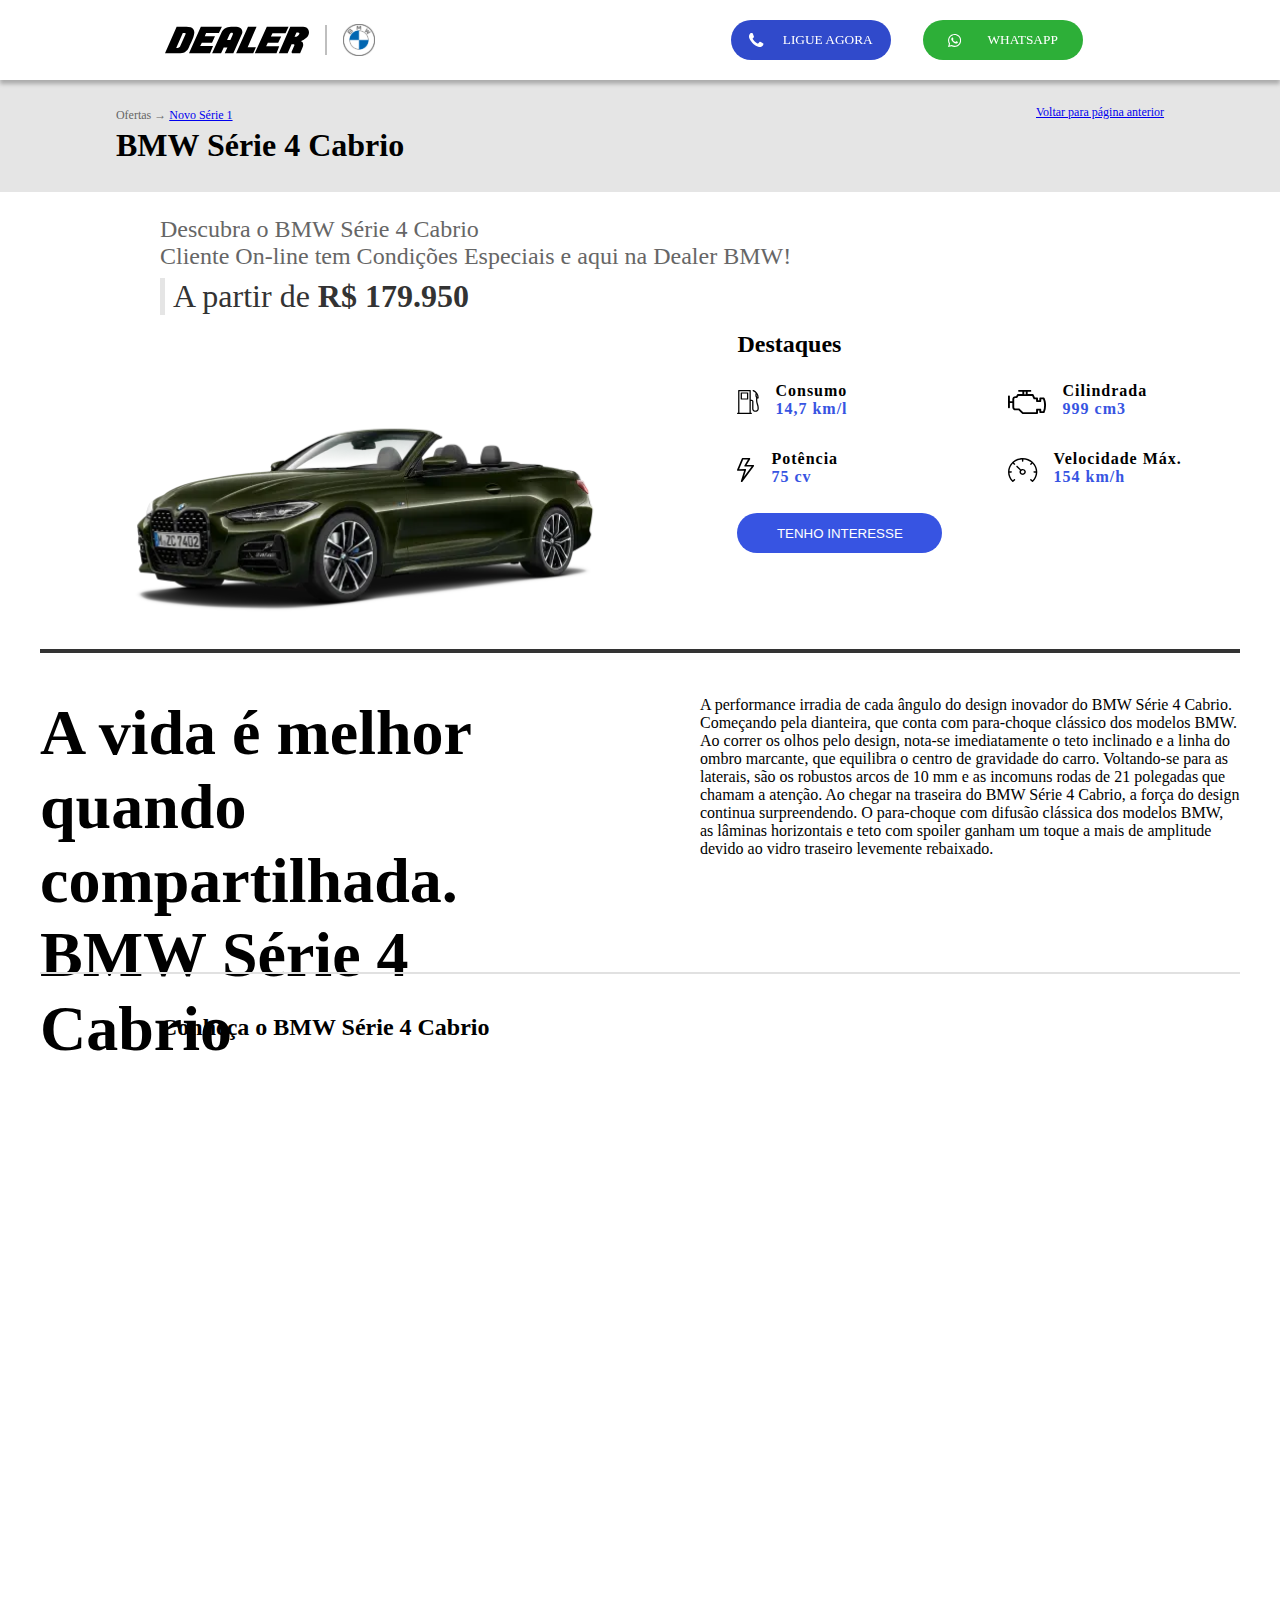
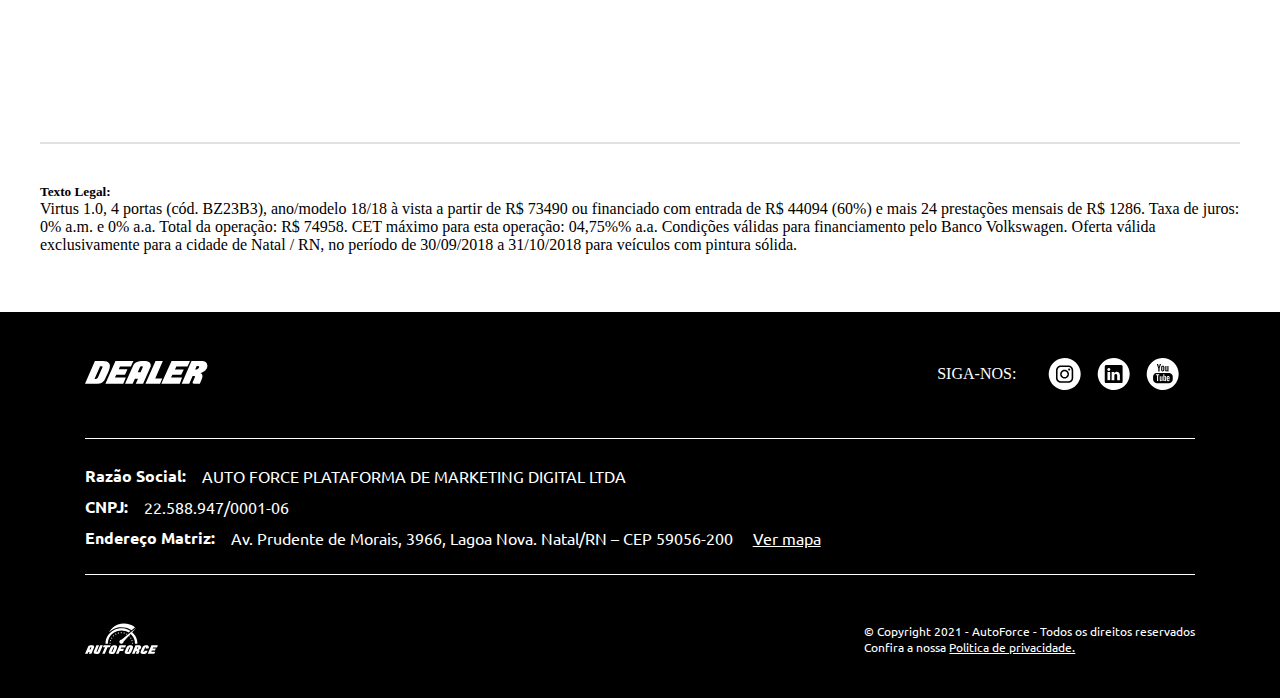
<file: index.html>
<!DOCTYPE html>
<html lang="en">
  <head>
    <meta charset="UTF-8" />
    <meta http-equiv="X-UA-Compatible" content="IE=edge" />
    <meta name="viewport" content="width=device-width, initial-scale=1.0" />
    <!-- Link da folha de estilos -->
    <link rel="stylesheet" href="./assets/css/styles.css" />
    <script src="./actions.js" defer></script>

    <title>DEALER</title>
  </head>
  <body>
    <main class="container-main">
      <!-- Elemento da Header Page -->
      <header class="container-header">
        <figure class="container-header__logos">
          <img
            class="logoDealer"
            src="./assets/img/imgHeader/logoDealer.svg"
            alt="Logo DEALER"
          />
          <img
            class="logoBMW"
            src="./assets/img/imgHeader/logoBMW.svg"
            alt="Logo BMW"
          />
        </figure>
        <section class="container-header__button">
          <button class="btn-ligue">
            <img
              src="./assets/img/imgTopPage/iconPhone.svg"
              alt="Icon Telefone"
            />
            LIGUE AGORA
          </button>
          <button class="btn-whats">
            <img
              src="./assets/img/imgTopPage/iconWhats.svg"
              alt="Icon Whatsapp"
            />WHATSAPP
          </button>
        </section>
      </header>

      <!-- Elementos da Top Page -->
      <section class="container-artigo">
        <article class="container-artigo__info">
          <p>Ofertas → <a href="#">Novo Série 1</a></p>
          <h1><strong>BMW Série 4 Cabrio</strong></h1>
        </article>
        <article class="container-artigo__title">
          <p><a href="#">Voltar para página anterior</a></p>
        </article>
      </section>

      <!-- Elementos da Top Page -->
      <section class="containertop">
        <article class="containertop-title">
          <p>Descubra o BMW Série 4 Cabrio</p>
          <p>Cliente On-line tem Condições Especiais e aqui na Dealer BMW!</p>
          <h1>A partir de <strong>R$ 179.950</strong></h1>
        </article>

        <!-- Elementos de imagem do veiculo e ficha técnica -->
        <section class="containertop-infocar">
          <section>
            <figure class="containertop-imgbmw">
              <img
                src="./assets/img/imgTopPage/bmwImg.svg"
                alt="BMW Série 4 Cabrio"
              />
            </figure>
          </section>
          <section class="containertop-global">
            <section>
              <h1><strong>Destaques</strong></h1>
            </section>

            <section class="fichatecnica">
              <section class="containertop__ficha1">
                <section class="consumo">
                  <section>
                    <img
                      src="./assets/img/imgTopPage/iconCombustivel.svg"
                      alt="Icon Combustivel"
                    />
                  </section>
                  <section>
                    <h5>Consumo</h5>
                    <h5 style="color: #3754e2">14,7 km/l</h5>
                  </section>
                </section>
                <section class="potencia">
                  <section>
                    <img
                      src="./assets/img/imgTopPage/iconRaio.svg"
                      alt="Icon Potência"
                    />
                  </section>
                  <section>
                    <h5>Potência</h5>
                    <h5 style="color: #3754e2">75 cv</h5>
                  </section>
                </section>
              </section>
              <section class="containertop__ficha2">
                <section class="cilindrada">
                  <section>
                    <img
                      src="./assets/img/imgTopPage/iconMotor.svg"
                      alt="Icon Motor"
                    />
                  </section>
                  <section>
                    <h5>Cilindrada</h5>
                    <h5 style="color: #3754e2">999 cm3</h5>
                  </section>
                </section>

                <section class="velocidade">
                  <section>
                    <img
                      src="./assets/img/imgTopPage/iconVelocimetro.svg"
                      alt="Icon Velocidade"
                    />
                  </section>
                  <section>
                    <h5>Velocidade Máx.</h5>
                    <h5 style="color: #3754e2">154 km/h</h5>
                  </section>
                </section>
              </section>
            </section>

            <button class="btn-interesse">TENHO INTERESSE</button>
          </section>
        </section>
        <!-- divisor de seção top -->
        <section class="line">
          <section class="line-top"></section>
        </section>
      </section>

      <!-- Elementos do Centro da Page-->
      <section class="container-descricao">
        <div class="container-descricao__global">
          <article class="container-descricao__title">
            <h1>A vida é melhor quando compartilhada. BMW Série 4 Cabrio</h1>
          </article>
          <article class="container-descricao__content">
            <p>
              A performance irradia de cada ângulo do design inovador do BMW
              Série 4 Cabrio. Começando pela dianteira, que conta com
              para-choque clássico dos modelos BMW. Ao correr os olhos pelo
              design, nota-se imediatamente o teto inclinado e a linha do ombro
              marcante, que equilibra o centro de gravidade do carro.
              Voltando-se para as laterais, são os robustos arcos de 10 mm e as
              incomuns rodas de 21 polegadas que chamam a atenção. Ao chegar na
              traseira do BMW Série 4 Cabrio, a força do design continua
              surpreendendo. O para-choque com difusão clássica dos modelos BMW,
              as lâminas horizontais e teto com spoiler ganham um toque a mais
              de amplitude devido ao vidro traseiro levemente rebaixado.
            </p>
          </article>
        </div>
      </section>

      <!-- divisor de seção midle-->
      <section class="line">
        <section class="linemidle"></section>
      </section>

      <!-- Elementos Midle da Page -->
      <section class="container-midletitle">
        <h1>Conheça o BMW Série 4 Cabrio</h1>
      </section>
      <section class="container-midle">
        <iframe
          width="1200px"
          height="623px"
          src="https://www.youtube.com/embed/cFyrTEYyq64"
          title="The BMW Concept Z4 (2017)."
          frameborder="0"
          allow="accelerometer; autoplay; clipboard-write; encrypted-media; gyroscope; picture-in-picture"
          allowfullscreen
        ></iframe>
      </section>

      <!-- divisor de seção midle-->
      <section class="line">
        <section class="linemidle"></section>
      </section>

      <!-- Elementos Bottom da Page -->
      <article class="artico-bottom">
        <h5>Texto Legal:</h5>
        <p>
          Virtus 1.0, 4 portas (cód. BZ23B3), ano/modelo 18/18 à vista a partir
          de R$ 73490 ou financiado com entrada de R$ 44094 (60%) e mais 24
          prestações mensais de R$ 1286. Taxa de juros: 0% a.m. e 0% a.a. Total
          da operação: R$ 74958. CET máximo para esta operação: 04,75%% a.a.
          Condições válidas para financiamento pelo Banco Volkswagen. Oferta
          válida exclusivamente para a cidade de Natal / RN, no período de
          30/09/2018 a 31/10/2018 para veículos com pintura sólida.
        </p>
      </article>

      <!-- Elemento botaão de Navegação top page -->
      <section class="botaotoppage" style="display: none">
        <button class="botaotoppage__button">
          <img
            src="./assets/img/imgFooter/iconNavTopPage.svg"
            alt="Botão Navegação Top Page"
          />
        </button>
      </section>

      <!-- Elementos do Footer da Page -->
      <footer class="footer">
        <section class="footer__container">
          <!-- Elementos Header do Footer da Page -->
          <section class="footer__container__logo">
            <section>
              <img
                src="./assets/img/imgFooter/iconDealer.svg"
                alt="Logo DEALER"
              />
            </section>

            <section class="footer__container__social-midias">
              <h1>SIGA-NOS:</h1>
              <img
                src="./assets/img/imgFooter/iconInstagram.svg"
                alt="Icon Instagram"
              />
              <img
                src="./assets/img/imgFooter/iconLinkedin.svg"
                alt="Icon LinkedIn"
              />
              <img
                src="./assets/img/imgFooter/iconYoutube.svg"
                alt="Icon Youtube"
              />
            </section>
          </section>

          <!-- Elementos Midle do Footer da Page -->
          <section class="footer__container__descricao">
            <section class="footer__container__razaosocial">
              <h4>Razão Social:</h4>
              <p>AUTO FORCE PLATAFORMA DE MARKETING DIGITAL LTDA</p>
            </section>
            <section class="footer__container__cnpj">
              <h4>CNPJ:</h4>
              <p>22.588.947/0001-06</p>
            </section>
            <section class="footer__container__endereco">
              <h4>Endereço Matriz:</h4>
              <p>
                Av. Prudente de Morais, 3966, Lagoa Nova. Natal/RN – CEP
                59056-200
                <a href="#">Ver mapa</a>
              </p>
            </section>
          </section>

          <!-- elemendos bottom -->
          <section class="footer__container__botton">
            <figure>
              <img
                src="./assets/img/imgFooter/iconAutoforce.svg"
                alt="Logo AutoForce"
              />
            </figure>
            <section class="footer__container__copyright">
              <p>
                &copy; Copyright 2021 - AutoForce - Todos os direitos reservados
              </p>
              <p>Confira a nossa <a href="#">Politica de privacidade.</a></p>
            </section>
          </section>
        </section>
      </footer>
    </main>
  </body>
</html>
</file>
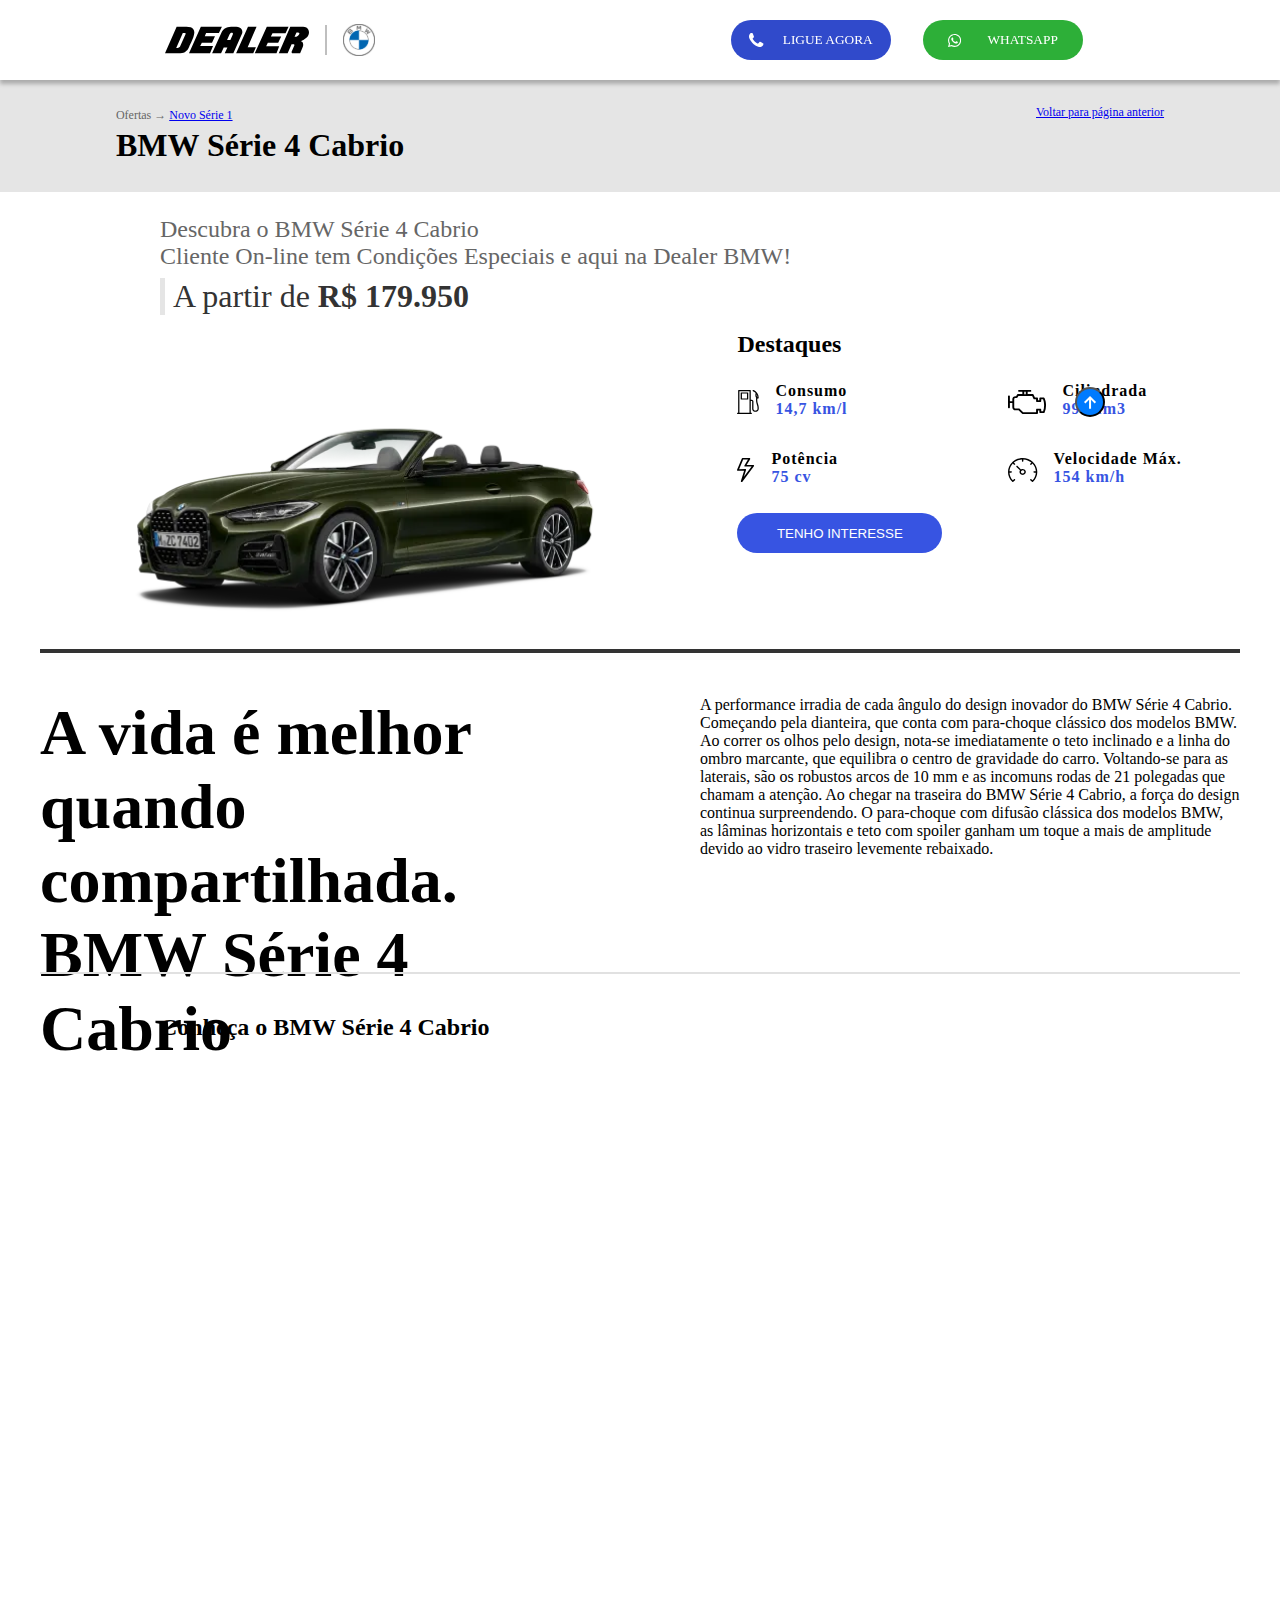
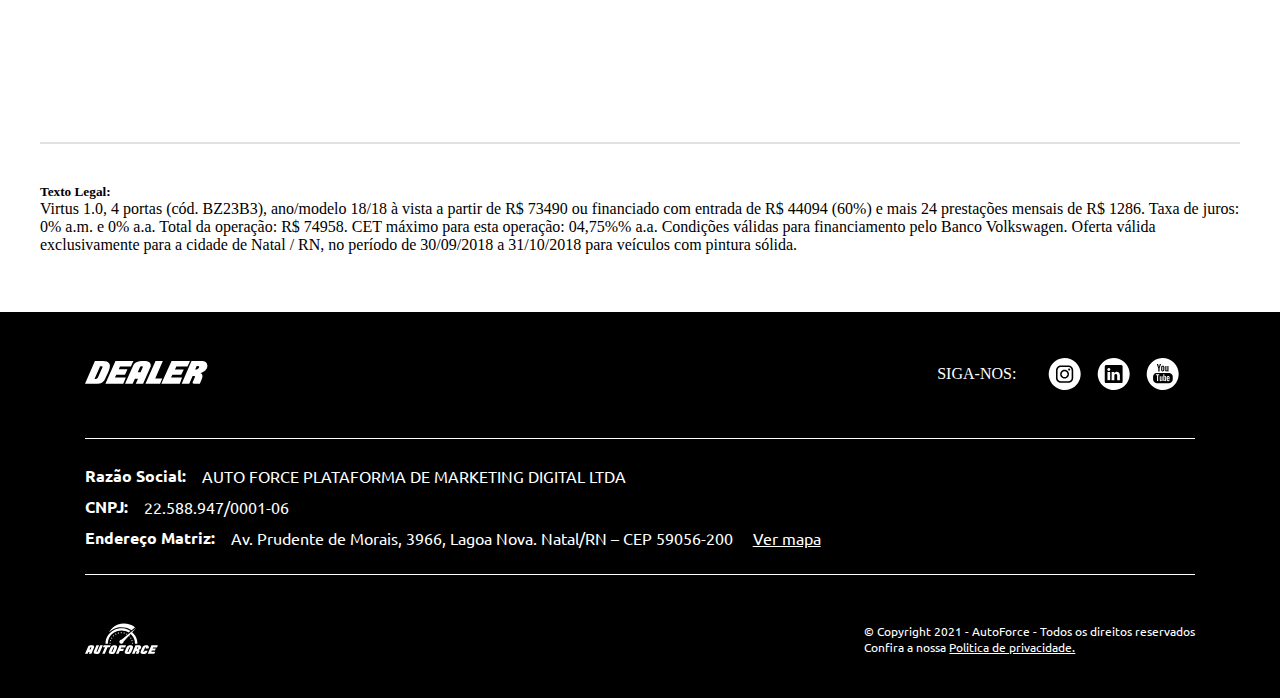
<file: AutoForce/index.html>
<!DOCTYPE html>
<html lang="en">
  <head>
    <meta charset="UTF-8" />
    <meta http-equiv="X-UA-Compatible" content="IE=edge" />
    <meta name="viewport" content="width=device-width, initial-scale=1.0" />
    <!-- Link da folha de estilos -->
    <link rel="stylesheet" href="./assets/css/styles.css" />

    <title>DEALER</title>
  </head>
  <body>
    <main class="container-main">
      <!-- Elemento da Header Page -->
      <header class="container-header">
        <figure class="container-header__logos">
          <img
            class="logoDealer"
            src="./assets/img/imgHeader/logoDealer.svg"
            alt="Logo DEALER"
          />
          <img
            class="logoBMW"
            src="./assets/img/imgHeader/logoBMW.svg"
            alt="Logo BMW"
          />
        </figure>
        <section class="container-header__button">
          <button class="btn-ligue">
            <img
              src="./assets/img/imgTopPage/iconPhone.svg"
              alt="Icon Telefone"
            />
            LIGUE AGORA
          </button>
          <button class="btn-whats">
            <img
              src="./assets/img/imgTopPage/iconWhats.svg"
              alt="Icon Whatsapp"
            />WHATSAPP
          </button>
        </section>
      </header>

      <!-- Elementos da Top Page -->
      <section class="container-artigo">
        <article class="container-artigo__info">
          <p>Ofertas → <a href="#">Novo Série 1</a></p>
          <h1><strong>BMW Série 4 Cabrio</strong></h1>
        </article>
        <article class="container-artigo__title">
          <p><a href="#">Voltar para página anterior</a></p>
        </article>
      </section>

      <!-- Elementos da Top Page -->
      <section class="containertop">
        <article class="containertop-title">
          <p>Descubra o BMW Série 4 Cabrio</p>
          <p>Cliente On-line tem Condições Especiais e aqui na Dealer BMW!</p>
          <h1>A partir de <strong>R$ 179.950</strong></h1>
        </article>

        <!-- Elementos de imagem do veiculo e ficha técnica -->
        <section class="containertop-infocar">
          <section>
            <figure class="containertop-imgbmw">
              <img
                src="./assets/img/imgTopPage/bmwImg.svg"
                alt="BMW Série 4 Cabrio"
              />
            </figure>
          </section>
          <section class="containertop-global">
            <section>
              <h1><strong>Destaques</strong></h1>
            </section>

            <section class="fichatecnica">
              <section class="containertop__ficha1">
                <section class="consumo">
                  <section>
                    <img
                      src="./assets/img/imgTopPage/iconCombustivel.svg"
                      alt="Icon Combustivel"
                    />
                  </section>
                  <section>
                    <h5>Consumo</h5>
                    <h5 style="color: #3754e2">14,7 km/l</h5>
                  </section>
                </section>
                <section class="potencia">
                  <section>
                    <img
                      src="./assets/img/imgTopPage/iconRaio.svg"
                      alt="Icon Potência"
                    />
                  </section>
                  <section>
                    <h5>Potência</h5>
                    <h5 style="color: #3754e2">75 cv</h5>
                  </section>
                </section>
              </section>
              <section class="containertop__ficha2">
                <section class="cilindrada">
                  <section>
                    <img
                      src="./assets/img/imgTopPage/iconMotor.svg"
                      alt="Icon Motor"
                    />
                  </section>
                  <section>
                    <h5>Cilindrada</h5>
                    <h5 style="color: #3754e2">999 cm3</h5>
                  </section>
                </section>

                <section class="velocidade">
                  <section>
                    <img
                      src="./assets/img/imgTopPage/iconVelocimetro.svg"
                      alt="Icon Velocidade"
                    />
                  </section>
                  <section>
                    <h5>Velocidade Máx.</h5>
                    <h5 style="color: #3754e2">154 km/h</h5>
                  </section>
                </section>
              </section>
            </section>

            <button class="btn-interesse">TENHO INTERESSE</button>
          </section>
        </section>
        <!-- divisor de seção top -->
        <section class="line">
          <section class="line-top"></section>
        </section>
      </section>

      <!-- Elementos do Centro da Page-->
      <section class="container-descricao">
        <div class="container-descricao__global">
          <article class="container-descricao__title">
            <h1>A vida é melhor quando compartilhada. BMW Série 4 Cabrio</h1>
          </article>
          <article class="container-descricao__content">
            <p>
              A performance irradia de cada ângulo do design inovador do BMW
              Série 4 Cabrio. Começando pela dianteira, que conta com
              para-choque clássico dos modelos BMW. Ao correr os olhos pelo
              design, nota-se imediatamente o teto inclinado e a linha do ombro
              marcante, que equilibra o centro de gravidade do carro.
              Voltando-se para as laterais, são os robustos arcos de 10 mm e as
              incomuns rodas de 21 polegadas que chamam a atenção. Ao chegar na
              traseira do BMW Série 4 Cabrio, a força do design continua
              surpreendendo. O para-choque com difusão clássica dos modelos BMW,
              as lâminas horizontais e teto com spoiler ganham um toque a mais
              de amplitude devido ao vidro traseiro levemente rebaixado.
            </p>
          </article>
        </div>
      </section>

      <!-- divisor de seção midle-->
      <section class="line">
        <section class="linemidle"></section>
      </section>

      <!-- Elementos Midle da Page -->
      <section class="container-midletitle">
        <h1>Conheça o BMW Série 4 Cabrio</h1>
      </section>
      <section class="container-midle">
        <iframe
          width="1200px"
          height="623px"
          src="https://www.youtube.com/embed/cFyrTEYyq64"
          title="The BMW Concept Z4 (2017)."
          frameborder="0"
          allow="accelerometer; autoplay; clipboard-write; encrypted-media; gyroscope; picture-in-picture"
          allowfullscreen
        ></iframe>
      </section>

      <!-- divisor de seção midle-->
      <section class="line">
        <section class="linemidle"></section>
      </section>

      <!-- Elementos Bottom da Page -->
      <article class="artico-bottom">
        <h5>Texto Legal:</h5>
        <p>
          Virtus 1.0, 4 portas (cód. BZ23B3), ano/modelo 18/18 à vista a partir
          de R$ 73490 ou financiado com entrada de R$ 44094 (60%) e mais 24
          prestações mensais de R$ 1286. Taxa de juros: 0% a.m. e 0% a.a. Total
          da operação: R$ 74958. CET máximo para esta operação: 04,75%% a.a.
          Condições válidas para financiamento pelo Banco Volkswagen. Oferta
          válida exclusivamente para a cidade de Natal / RN, no período de
          30/09/2018 a 31/10/2018 para veículos com pintura sólida.
        </p>
      </article>

      <!-- Elemento botaão de Navegação top page -->
      <section class="botaotoppage">
        <button class="botaotoppage__button">
          <img
            src="./assets/img/imgFooter/iconNavTopPage.svg"
            alt="Botão Navegação Top Page"
          />
        </button>
      </section>

      <!-- Elementos do Footer da Page -->
      <footer class="footer">
        <section class="footer__container">
          <!-- Elementos Header do Footer da Page -->
          <section class="footer__container__logo">
            <section>
              <img
                src="./assets/img/imgFooter/iconDealer.svg"
                alt="Logo DEALER"
              />
            </section>

            <section class="footer__container__social-midias">
              <h1>SIGA-NOS:</h1>
              <img
                src="./assets/img/imgFooter/iconInstagram.svg"
                alt="Icon Instagram"
              />
              <img
                src="./assets/img/imgFooter/iconLinkedin.svg"
                alt="Icon LinkedIn"
              />
              <img
                src="./assets/img/imgFooter/iconYoutube.svg"
                alt="Icon Youtube"
              />
            </section>
          </section>

          <!-- Elementos Midle do Footer da Page -->
          <section class="footer__container__descricao">
            <section class="footer__container__razaosocial">
              <h4>Razão Social:</h4>
              <p>AUTO FORCE PLATAFORMA DE MARKETING DIGITAL LTDA</p>
            </section>
            <section class="footer__container__cnpj">
              <h4>CNPJ:</h4>
              <p>22.588.947/0001-06</p>
            </section>
            <section class="footer__container__endereco">
              <h4>Endereço Matriz:</h4>
              <p>
                Av. Prudente de Morais, 3966, Lagoa Nova. Natal/RN – CEP
                59056-200
                <a href="#">Ver mapa</a>
              </p>
            </section>
          </section>

          <!-- elemendos bottom -->
          <section class="footer__container__botton">
            <figure>
              <img
                src="./assets/img/imgFooter/iconAutoforce.svg"
                alt="Logo AutoForce"
              />
            </figure>
            <section class="footer__container__copyright">
              <p>
                &copy; Copyright 2021 - AutoForce - Todos os direitos reservados
              </p>
              <p>Confira a nossa <a href="#">Politica de privacidade.</a></p>
            </section>
          </section>
        </section>
      </footer>
    </main>
  </body>
</html>
</file>
<file: assets/css/styles.css>
@charset "UTF-8";
@import url(//db.onlinewebfonts.com/c/f4a6fefc7bae496fff97876be7d44802?family=Citroen);
@import url("https://fonts.googleapis.com/css2?family=Ubuntu:wght@300&display=swap");
/* Variaveis de Cores */
/* Variaveis Cores dos Botões */
/* Fontes link */
/* Fontes */
.container-header {
  width: 100%;
  height: 80px;
  background: #FFFFFF;
  box-shadow: 0px 4px 4px rgba(0, 0, 0, 0.25);
  padding: 0 10.31rem;
  position: fixed;
  z-index: 1;
  display: flex;
  align-items: center;
  justify-content: space-between;
}
.container-header__logos {
  display: flex;
  align-items: center;
  justify-content: center;
}
.container-header__logos .logoDealer {
  width: 162px;
  height: 30px;
  border-right: 2px solid rgba(0, 0, 0, 0.25);
  border-right-color: rgba(0, 0, 0, 0.25);
  padding-right: 1rem;
}
.container-header__logos .logoBMW {
  width: 48px;
  height: 48px;
  padding-left: 1rem;
}
.container-header__button {
  display: flex;
  align-items: center;
  justify-content: center;
}
.container-header__button .btn-ligue {
  width: 160px;
  height: 40px;
  background: #304ACB;
  border: none;
  border-radius: 50px;
  text-align: center;
  margin-right: 2rem;
  font-family: open sans;
  color: #FFFFFF;
  display: flex;
  align-items: center;
  justify-content: space-evenly;
  cursor: pointer;
}
.container-header__button .btn-ligue:hover {
  background: #3754E2;
}
.container-header__button .btn-whats {
  width: 160px;
  height: 40px;
  background: #2DAF38;
  border: none;
  border-radius: 50px;
  text-align: center;
  margin-right: 2rem;
  font-family: open sans;
  color: #FFFFFF;
  display: flex;
  align-items: center;
  justify-content: space-evenly;
  cursor: pointer;
}
.container-header__button .btn-whats:hover {
  background: #4EC859;
}

.container-artigo {
  height: 12rem;
  width: 100%;
  background: #E5E5E5;
  display: flex;
  align-items: center;
  justify-content: space-around;
}
.container-artigo__info {
  margin-top: 5rem;
  margin-right: 25rem;
}
.container-artigo__info p {
  margin-bottom: 0.2rem;
  font-family: Open sans;
  font-weight: 400;
  font-size: 12px;
  color: #666666;
}
.container-artigo__info p a:hover {
  color: #999999;
}
.container-artigo__info h1 {
  font-family: Open sans;
  font-weight: 700;
  font-size: 32px;
}
.container-artigo__title {
  margin-top: 2rem;
}
.container-artigo__title p {
  font-family: Open sans;
  font-weight: 400;
  font-size: 12px;
  color: #666666;
}
.container-artigo__title p a:hover {
  color: #999999;
}

.containertop {
  height: 30rem;
  width: 100%;
  background-color: #FFFFFF;
}
.containertop-title {
  display: flex;
  flex-direction: column;
  justify-content: center;
  margin-top: 1.5rem;
  margin-left: 10rem;
}
.containertop-title h1 {
  font-family: Open sans;
  font-weight: 400;
  font-size: 32px;
  color: #333333;
  margin-top: 0.5rem;
  padding-left: 0.5rem;
  border-left: 5px solid #E5E5E5;
  border-left-color: #E5E5E5;
}
.containertop-title p {
  font-family: Open sans;
  font-weight: 400;
  font-size: 24px;
  color: #666666;
}
.containertop-infocar {
  display: flex;
  align-items: center;
  justify-content: space-evenly;
  cursor: pointer;
}
.containertop-global {
  margin-bottom: 5rem;
}
.containertop-global h1 {
  font-weight: 700;
  font-size: 24px;
  font-family: Open sans;
  margin-bottom: 1.5rem;
}
.containertop .fichatecnica {
  display: flex;
}
.containertop__ficha1 {
  display: flex;
  flex-direction: column;
  margin-right: 10rem;
}
.containertop__ficha1 .consumo {
  display: flex;
  margin-bottom: 2rem;
}
.containertop__ficha1 .consumo img {
  padding-right: 1rem;
  margin-top: 0.5rem;
}
.containertop__ficha1 .consumo h5 {
  letter-spacing: 1px;
  font-weight: 700;
  font-size: 16px;
  font-family: Open sans;
}
.containertop__ficha1 .potencia {
  display: flex;
}
.containertop__ficha1 .potencia img {
  padding-right: 1rem;
  margin-top: 0.5rem;
}
.containertop__ficha1 .potencia h5 {
  letter-spacing: 1px;
  font-weight: 700;
  font-size: 16px;
  font-family: Open sans;
}
.containertop__ficha2 {
  display: flex;
  flex-direction: column;
}
.containertop__ficha2 .cilindrada {
  display: flex;
  margin-bottom: 2rem;
}
.containertop__ficha2 .cilindrada img {
  padding-right: 1rem;
  margin-top: 0.5rem;
}
.containertop__ficha2 .cilindrada h5 {
  letter-spacing: 1px;
  font-weight: 700;
  font-size: 16px;
  font-family: Open sans;
}
.containertop__ficha2 .velocidade {
  display: flex;
}
.containertop__ficha2 .velocidade img {
  padding-right: 1rem;
  margin-top: 0.5rem;
}
.containertop__ficha2 .velocidade h5 {
  letter-spacing: 1px;
  font-weight: 700;
  font-size: 16px;
  font-family: Open sans;
}
.containertop .btn-interesse {
  height: 2.5rem;
  width: 12.8rem;
  margin-top: 1.7rem;
  border: none;
  border-radius: 50px;
  background: #3754E2;
  color: #FFFFFF;
}
.containertop .btn-interesse:hover {
  background: #304ACB;
}

.line {
  display: flex;
  align-items: center;
  justify-content: center;
}
.line-top {
  width: 75rem;
  border: 2px solid #333333;
  background: #333333;
}

.container-descricao {
  width: 75rem;
  height: 15.25rem;
  display: flex;
  justify-content: center;
  margin: 0 auto 2rem auto;
}
.container-descricao__global {
  width: 100%;
  height: 100%;
  display: flex;
  justify-content: space-between;
}
.container-descricao__title {
  width: 440px;
  height: 240px;
  font-weight: 700;
  font-size: 32px;
  color: #000000;
  font-family: Open sans;
}
.container-descricao__content {
  width: 540px;
  height: 244px;
  font-weight: 400;
  font-size: 16px;
  color: #000000;
  font-family: Open sans;
}

.line {
  display: flex;
  align-items: center;
  justify-content: center;
  margin-bottom: 2.5rem;
}
.line .linemidle {
  border: 1px solid #E1E1E1;
  width: 75rem;
  background: #E1E1E1;
}

.container-midletitle {
  width: 363px;
  height: 33px;
  margin: 0 0 2rem 10rem;
  display: flex;
  justify-content: left;
}
.container-midletitle h1 {
  font-weight: 700;
  font-size: 24px;
  font-family: Open sans;
  color: #000000;
}

.container-midle {
  display: flex;
  align-items: center;
  justify-content: center;
  margin-bottom: 2.5rem;
}

.artico-bottom {
  height: 5rem;
  width: 75rem;
  margin: auto;
}

.botaotoppage {
  position: fixed;
  left: 84%;
  top: 43%;
  cursor: pointer;
  z-index: 3;
}
.botaotoppage__button {
  height: 30px;
  width: 30px;
  background: #007BFF;
  border-radius: 50px;
  display: flex;
  align-items: center;
  justify-content: center;
}
.botaotoppage__button img {
  background: #007BFF;
}

.footer {
  width: 100%;
  height: 386px;
  margin-top: 3rem;
  background: #000000;
  display: flex;
  align-items: center;
  justify-content: center;
  flex-direction: column;
}
.footer__container {
  width: 1110.7px;
  height: 294px;
}
.footer__container__logo {
  display: flex;
  align-items: center;
  justify-content: space-between;
  margin-bottom: 3rem;
}
.footer__container__social-midias {
  display: flex;
  align-items: center;
}
.footer__container__social-midias h1 {
  font-family: "Citroen";
  font-weight: 400;
  font-size: 16px;
  color: #FFFFFF;
  margin-right: 2rem;
}
.footer__container__social-midias img {
  margin-right: 1rem;
}
.footer__container__descricao {
  border-top: 1px solid #FFFFFF;
  border-bottom: 1px solid #FFFFFF;
  display: flex;
  flex-direction: column;
  padding: 1rem 0;
}
.footer__container__razaosocial {
  display: flex;
  align-items: center;
  justify-content: flex-start;
  margin-top: 10px;
}
.footer__container__razaosocial h4 {
  color: #FFFFFF;
  padding-right: 1rem;
  font-weight: 700;
  font-size: 16px;
  font-family: "Ubuntu";
}
.footer__container__razaosocial p {
  color: #FFFFFF;
  font-weight: 400;
  font-size: 16px;
  font-family: "Ubuntu";
}
.footer__container__cnpj {
  display: flex;
  align-items: center;
  justify-content: flex-start;
  margin-top: 10px;
}
.footer__container__cnpj h4 {
  color: #FFFFFF;
  padding-right: 1rem;
  font-weight: 700;
  font-size: 16px;
  font-family: "Ubuntu";
}
.footer__container__cnpj p {
  color: #FFFFFF;
  font-weight: 400;
  font-size: 16px;
  font-family: "Ubuntu";
}
.footer__container__endereco {
  display: flex;
  align-items: center;
  justify-content: flex-start;
  margin: 10px 0px;
}
.footer__container__endereco h4 {
  color: #FFFFFF;
  padding-right: 1rem;
  font-weight: 700;
  font-size: 16px;
  font-family: "Ubuntu";
}
.footer__container__endereco p {
  color: #FFFFFF;
  font-weight: 400;
  font-size: 16px;
  font-family: "Ubuntu";
}
.footer__container__endereco a {
  color: #FFFFFF;
  font-weight: 400;
  font-size: 16px;
  font-family: "Ubuntu";
  padding-left: 1rem;
}
.footer__container__botton {
  display: flex;
  justify-content: space-between;
  margin: 3rem 0;
}
.footer__container__botton p {
  color: #FFFFFF;
  font-weight: 400;
  font-size: 12px;
  font-family: "Ubuntu";
}
.footer__container__botton a {
  color: #FFFFFF;
}

* {
  padding: 0;
  margin: 0;
  box-sizing: border-box;
}

body {
  -webkit-text-size-adjust: none;
}

.container-main {
  width: 100vw;
}

/*# sourceMappingURL=styles.css.map */
</file>
<file: AutoForce/assets/css/styles.css>
@charset "UTF-8";
@import url(//db.onlinewebfonts.com/c/f4a6fefc7bae496fff97876be7d44802?family=Citroen);
@import url("https://fonts.googleapis.com/css2?family=Ubuntu:wght@300&display=swap");
/* Variaveis de Cores */
/* Variaveis Cores dos Botões */
/* Fontes link */
/* Fontes */
.container-header {
  width: 100%;
  height: 80px;
  background: #FFFFFF;
  box-shadow: 0px 4px 4px rgba(0, 0, 0, 0.25);
  padding: 0 10.31rem;
  position: fixed;
  z-index: 1;
  display: flex;
  align-items: center;
  justify-content: space-between;
}
.container-header__logos {
  display: flex;
  justify-content: center;
  align-items: center;
}
.container-header__logos .logoDealer {
  width: 162px;
  height: 30px;
  border-right: 2px solid rgba(0, 0, 0, 0.25);
  border-right-color: rgba(0, 0, 0, 0.25);
  padding-right: 1rem;
}
.container-header__logos .logoBMW {
  width: 48px;
  height: 48px;
  padding-left: 1rem;
}
.container-header__button {
  display: flex;
  align-items: center;
  justify-content: center;
}
.container-header__button .btn-ligue {
  width: 160px;
  height: 40px;
  background: #304ACB;
  border: none;
  border-radius: 50px;
  text-align: center;
  margin-right: 2rem;
  font-family: open sans;
  color: #FFFFFF;
  display: flex;
  align-items: center;
  justify-content: space-evenly;
  cursor: pointer;
}
.container-header__button .btn-ligue:hover {
  background: #3754E2;
}
.container-header__button .btn-whats {
  width: 160px;
  height: 40px;
  background: #2DAF38;
  border: none;
  border-radius: 50px;
  text-align: center;
  margin-right: 2rem;
  font-family: open sans;
  color: #FFFFFF;
  display: flex;
  align-items: center;
  justify-content: space-evenly;
  cursor: pointer;
}
.container-header__button .btn-whats:hover {
  background: #4EC859;
}

.container-artigo {
  height: 12rem;
  width: 100%;
  background: #E5E5E5;
  display: flex;
  align-items: center;
  justify-content: space-around;
}
.container-artigo__info {
  margin-top: 5rem;
  margin-right: 25rem;
}
.container-artigo__info p {
  margin-bottom: 0.2rem;
  font-family: Open sans;
  font-weight: 400;
  font-size: 12px;
  color: #666666;
}
.container-artigo__info p a:hover {
  color: #999999;
}
.container-artigo__info h1 {
  font-family: Open sans;
  font-weight: 700;
  font-size: 32px;
}
.container-artigo__title {
  margin-top: 2rem;
}
.container-artigo__title p {
  font-family: Open sans;
  font-weight: 400;
  font-size: 12px;
  color: #666666;
}
.container-artigo__title p a:hover {
  color: #999999;
}

.containertop {
  height: 30rem;
  width: 100%;
  background-color: #FFFFFF;
}
.containertop-title {
  display: flex;
  flex-direction: column;
  justify-content: center;
  margin-top: 1.5rem;
  margin-left: 10rem;
}
.containertop-title h1 {
  font-family: Open sans;
  font-weight: 400;
  font-size: 32px;
  color: #333333;
  margin-top: 0.5rem;
  padding-left: 0.5rem;
  border-left: 5px solid #E5E5E5;
  border-left-color: #E5E5E5;
}
.containertop-title p {
  font-family: Open sans;
  font-weight: 400;
  font-size: 24px;
  color: #666666;
}
.containertop-infocar {
  display: flex;
  align-items: center;
  justify-content: space-evenly;
}
.containertop-global {
  margin-bottom: 5rem;
}
.containertop-global h1 {
  font-weight: 700;
  font-size: 24px;
  font-family: Open sans;
  margin-bottom: 1.5rem;
}
.containertop .fichatecnica {
  display: flex;
}
.containertop__ficha1 {
  display: flex;
  flex-direction: column;
  margin-right: 10rem;
}
.containertop__ficha1 .consumo {
  display: flex;
  margin-bottom: 2rem;
}
.containertop__ficha1 .consumo img {
  padding-right: 1rem;
  margin-top: 0.5rem;
}
.containertop__ficha1 .consumo h5 {
  font-weight: 700;
  font-size: 16px;
  font-family: Open sans;
  letter-spacing: 1px;
}
.containertop__ficha1 .potencia {
  display: flex;
}
.containertop__ficha1 .potencia img {
  padding-right: 1rem;
  margin-top: 0.5rem;
}
.containertop__ficha1 .potencia h5 {
  letter-spacing: 1px;
  font-weight: 700;
  font-size: 16px;
  font-family: Open sans;
}
.containertop__ficha2 {
  display: flex;
  flex-direction: column;
}
.containertop__ficha2 .cilindrada {
  display: flex;
  margin-bottom: 2rem;
}
.containertop__ficha2 .cilindrada img {
  padding-right: 1rem;
  margin-top: 0.5rem;
}
.containertop__ficha2 .cilindrada h5 {
  letter-spacing: 1px;
  font-weight: 700;
  font-size: 16px;
  font-family: Open sans;
}
.containertop__ficha2 .velocidade {
  display: flex;
}
.containertop__ficha2 .velocidade img {
  padding-right: 1rem;
  margin-top: 0.5rem;
}
.containertop__ficha2 .velocidade h5 {
  letter-spacing: 1px;
  font-weight: 700;
  font-size: 16px;
  font-family: Open sans;
}
.containertop .btn-interesse {
  height: 2.5rem;
  width: 12.8rem;
  margin-top: 1.7rem;
  border: none;
  border-radius: 50px;
  background: #3754E2;
  color: #FFFFFF;
}
.containertop .btn-interesse:hover {
  background: #304ACB;
}

.line {
  display: flex;
  align-items: center;
  justify-content: center;
}
.line-top {
  width: 75rem;
  border: 2px solid #333333;
  background: #333333;
}

.container-descricao {
  width: 75rem;
  height: 15.25rem;
  display: flex;
  justify-content: center;
  margin: 0 auto 2rem auto;
}
.container-descricao__global {
  width: 100%;
  height: 100%;
  display: flex;
  justify-content: space-between;
}
.container-descricao__title {
  width: 440px;
  height: 240px;
  font-weight: 700;
  font-size: 32px;
  color: #000000;
  font-family: Open sans;
}
.container-descricao__content {
  width: 540px;
  height: 244px;
  font-weight: 400;
  font-size: 16px;
  font-family: Open sans;
  color: #000000;
}

.line {
  display: flex;
  align-items: center;
  justify-content: center;
  margin-bottom: 2.5rem;
}
.line .linemidle {
  border: 1px solid #E1E1E1;
  width: 75rem;
  background: #E1E1E1;
}

.container-midletitle {
  width: 363px;
  height: 33px;
  margin: 0 0 2rem 10rem;
  display: flex;
  justify-content: left;
}
.container-midletitle h1 {
  font-weight: 700;
  font-size: 24px;
  font-family: Open sans;
  color: #000000;
}

.container-midle {
  display: flex;
  align-items: center;
  justify-content: center;
  margin-bottom: 2.5rem;
}

.artico-bottom {
  height: 5rem;
  width: 75rem;
  margin: auto;
}

.botaotoppage {
  position: fixed;
  left: 84%;
  top: 43%;
  cursor: pointer;
}
.botaotoppage__button {
  height: 30px;
  width: 30px;
  background: #007BFF;
  border-radius: 50px;
  display: flex;
  align-items: center;
  justify-content: center;
}
.botaotoppage__button img {
  background: #007BFF;
}

.footer {
  width: 100%;
  height: 386px;
  margin-top: 3rem;
  background: #000000;
  display: flex;
  align-items: center;
  justify-content: center;
  flex-direction: column;
}
.footer__container {
  width: 1110.7px;
  height: 294px;
}
.footer__container__logo {
  display: flex;
  align-items: center;
  justify-content: space-between;
  margin-bottom: 3rem;
}
.footer__container__social-midias {
  display: flex;
  align-items: center;
}
.footer__container__social-midias h1 {
  font-family: "Citroen";
  font-weight: 400;
  font-size: 16px;
  color: #FFFFFF;
  margin-right: 2rem;
}
.footer__container__social-midias img {
  margin-right: 1rem;
}
.footer__container__descricao {
  border-top: 1px solid #FFFFFF;
  border-bottom: 1px solid #FFFFFF;
  display: flex;
  flex-direction: column;
  padding: 1rem 0;
}
.footer__container__razaosocial {
  display: flex;
  align-items: center;
  justify-content: flex-start;
  margin-top: 10px;
}
.footer__container__razaosocial h4 {
  color: #FFFFFF;
  padding-right: 1rem;
  font-weight: 700;
  font-size: 16px;
  font-family: "Ubuntu";
}
.footer__container__razaosocial p {
  color: #FFFFFF;
  font-weight: 400;
  font-size: 16px;
  font-family: "Ubuntu";
}
.footer__container__cnpj {
  display: flex;
  align-items: center;
  justify-content: flex-start;
  margin-top: 10px;
}
.footer__container__cnpj h4 {
  color: #FFFFFF;
  padding-right: 1rem;
  font-weight: 700;
  font-size: 16px;
  font-family: "Ubuntu";
}
.footer__container__cnpj p {
  color: #FFFFFF;
  font-weight: 400;
  font-size: 16px;
  font-family: "Ubuntu";
}
.footer__container__endereco {
  display: flex;
  align-items: center;
  justify-content: flex-start;
  margin: 10px 0px;
}
.footer__container__endereco h4 {
  color: #FFFFFF;
  padding-right: 1rem;
  font-weight: 700;
  font-size: 16px;
  font-family: "Ubuntu";
}
.footer__container__endereco p {
  color: #FFFFFF;
  font-weight: 400;
  font-size: 16px;
  font-family: "Ubuntu";
}
.footer__container__endereco a {
  color: #FFFFFF;
  font-weight: 400;
  font-size: 16px;
  font-family: "Ubuntu";
  padding-left: 1rem;
}
.footer__container__botton {
  display: flex;
  justify-content: space-between;
  margin: 3rem 0;
}
.footer__container__botton p {
  color: #FFFFFF;
  font-weight: 400;
  font-size: 12px;
  font-family: "Ubuntu";
}
.footer__container__botton a {
  color: #FFFFFF;
}

* {
  padding: 0;
  margin: 0;
  box-sizing: border-box;
  scroll-behavior: smooth;
}

.container-main {
  width: 100vw;
}

/*# sourceMappingURL=styles.css.map */
</file>
